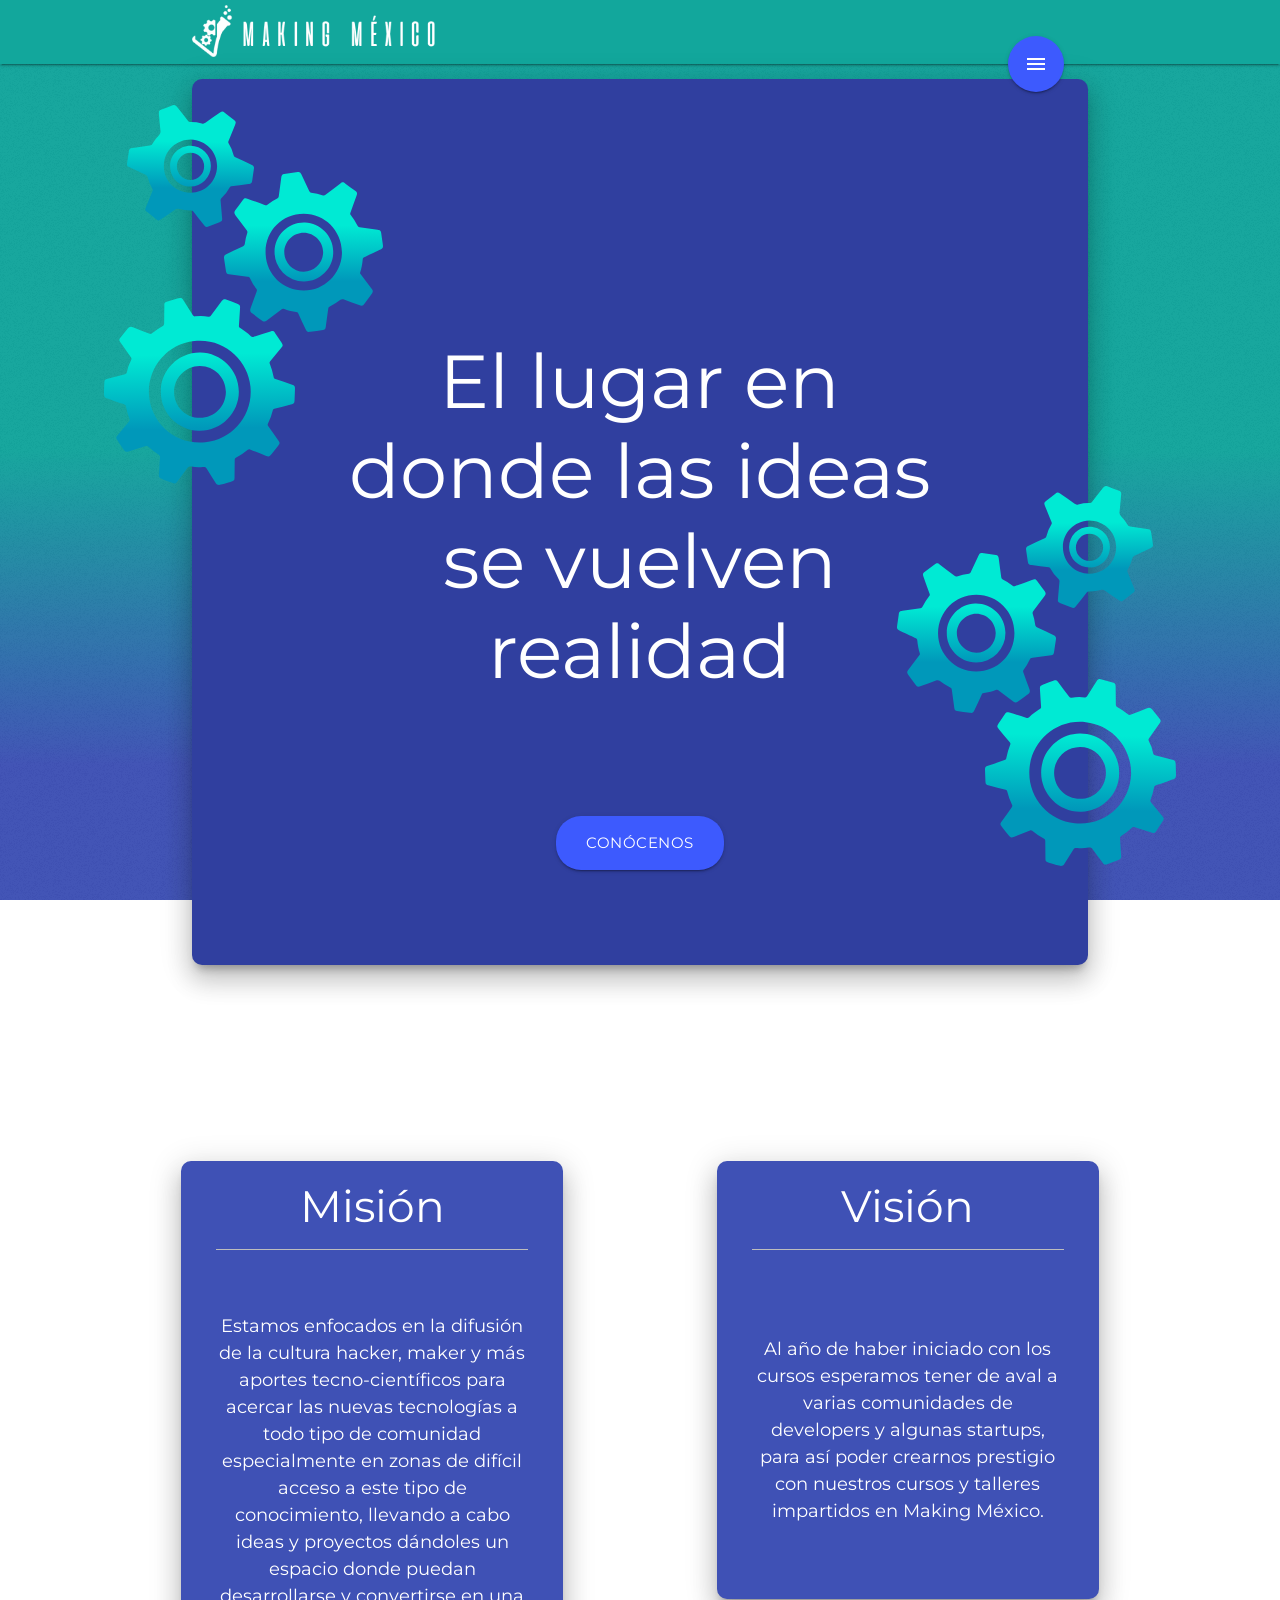
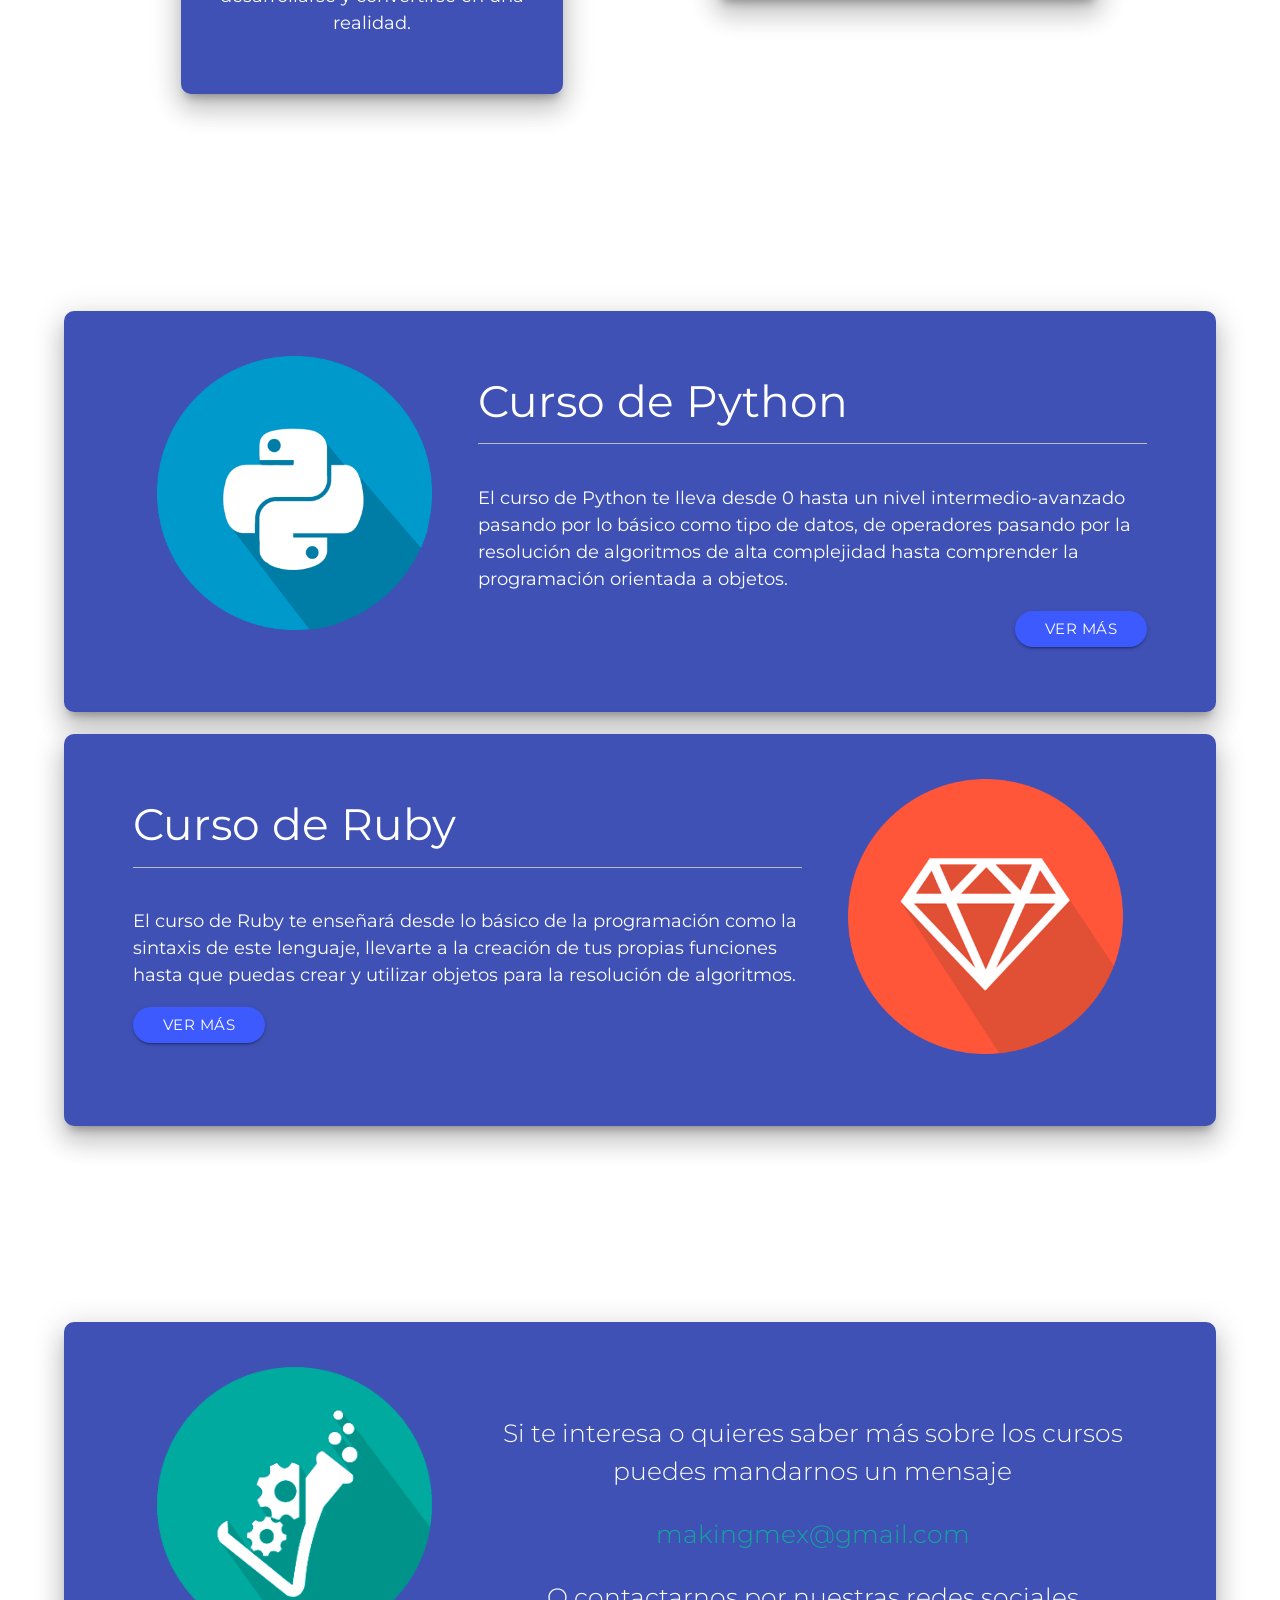
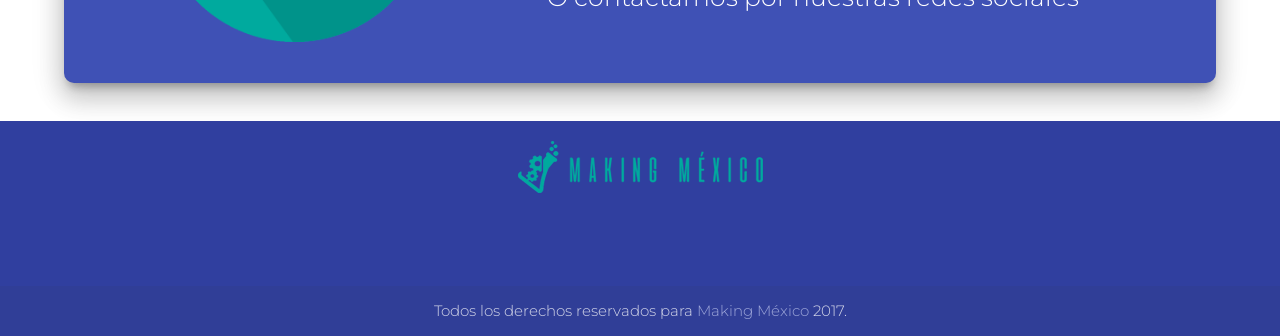
<file: index.html>
<!DOCTYPE html>
<html lang="es">

<head>
    <meta http-equiv="Content-Type" content="text/html; charset=UTF-8" />
    <meta name="viewport" content="width=device-width, initial-scale=1, maximum-scale=1.0" />
    <title>Making México</title>
    <meta name="description" content="Estamos enfocados en la difusión de la cultura hacker, maker y más aportes tecno-científicos para acercar las nuevas tecnologías a todo tipo de comunidad.">
    <meta name="keywords" content="software, tecnología, hackaton, meetup, startup, cursos, talleres, programadores, python, ruby">

    <!-- CSS  -->
    <link href="https://fonts.googleapis.com/icon?family=Material+Icons" rel="stylesheet">
    <link href="https://fonts.googleapis.com/css?family=Montserrat" rel="stylesheet">
    <link href="css/materialize.css" type="text/css" rel="stylesheet" media="screen,projection" />
    <link href="css/pages/home.min.css" rel="stylesheet">
    <link rel="stylesheet" href="font-awesome/css/font-awesome.min.css">
</head>

<body>
    <header>
        <!-- Nav -->
        <nav class="top-nav persian-green" role="navigation">
            <div class="nav-wrapper container">
                <a href="/" class="brand-logo sr"><img class="xlogo" src="img/makingmex/logommx3.png" alt=""></a>
                <a href="#modalopc" data-activates="mobile-demo" class="button-collapse"><i class="material-icons">menu</i></a>
                <a href="#modalopc" class="right hide-on-med-and-down btn-floating btn-large halfway-fab waves-effect waves-light indigo accent-3">
                    <i class="material-icons">menu</i>
                </a>
            </div>
        </nav>
    </header>

    <!-- Main -->
    <div id="main">
        <div class="section">
            <div class="container z-depth-5 indigo darken-2 myborder mydivHeader">
                <div class="row center scrollblock">
                  <div class="col s12 m2 l2">
                      <div class="sr-blocks myimage-float1ai">
                          <img id="rotate-gear-1a" class="responsive-img" src="img/gears/gear1.svg">
                      </div>
                      <div class="sr-blocks myimage-float1bi">
                          <img id="rotate-gear-1b" class="responsive-img" src="img/gears/gear2.svg">
                      </div>
                      <div class="sr-blocks myimage-float1ci">
                          <img id="rotate-gear-1c" class="responsive-img" src="img/gears/gear3.svg">
                      </div>
                  </div>
                    <div class="col s12 m8 l8">
                        <h1 class="header center title-hero white-text myspace-tittle sr">El lugar en donde las ideas se vuelven realidad</h1>
                    </div>
                    <div class="col s12 m2 l2">
                        <div class="sr-blocks myimage-float2ai">
                            <img id="rotate-gear-2a" class="responsive-img" src="img/gears/gear4.svg">
                        </div>
                        <div class="sr-blocks myimage-float2bi">
                            <img id="rotate-gear-2b" class="responsive-img" src="img/gears/gear5.svg">
                        </div>
                        <div class="sr-blocks myimage-float2ci">
                            <img id="rotate-gear-2c" class="responsive-img" src="img/gears/gear6.svg">
                        </div>
                    </div>
                </div>
                <div class="row center myspace-bottom sr">
                    <a href="#conocenos" class="btn-large waves-effect waves-light indigo accent-3 hoverable">Conócenos</a>
                </div>


                <!-- Modal Structure -->
                <div id="modalopc" class="modal indigo darken-2">
                    <div class="modal-content mycontainer myspace-tittle">
                        <a href="/"><img class="brand-logo responsive-img myhoverable-png" src="img/makingmex/logo-green.png" alt="MAKING MÉXICO"></a>
                        <div class="row center myspace-top">
                            <div class="col s12 m4">
                                <a href="#" class="modal-action modal-close btn-large waves-effect waves-light indigo accent-3 hoverable">Inicio</a>
                            </div>
                            <div class="col s12 m4">
                                <a href="#conocenos" class="modal-action modal-close btn-large waves-effect waves-light indigo accent-3 hoverable">Nosotros</a>
                            </div>
                            <div class="col s12 m4">
                                <a href="#cursos" class="modal-action modal-close btn-large waves-effect waves-light indigo accent-3 hoverable">Cursos</a>
                            </div>

                        </div>
                        <div class="row center myspace-top">
                            <div class="col s12 m6">
                                <a href="#conocenos" class="modal-action modal-close btn-large waves-effect waves-light indigo accent-3 hoverable">Conocenos</a>
                            </div>
                            <div class="col s12 m6">
                                <a href="#contacto" class="modal-action modal-close btn-large waves-effect waves-light indigo accent-3 hoverable">Contactanos</a>
                            </div>
                        </div>
                    </div>
                </div>
                <br><br>
            </div>
        </div>
    </div>

    <section id="conocenos" class="section scrollspy">
        <div class="container myspace white-text">
            <h2 class="center-align sr">Nosotros</h2>
            <div class="row">
                <div class="col s12 m5 center indigo myborder z-depth-5">
                    <h3 class="sr">Misión</h3>
                    <div class="card-panel">
                        <div class="sr divider"></div>
                        <br><br>
                        <p class="myp sr-reset">Estamos enfocados en la difusión de la cultura hacker, maker y más aportes tecno-científicos para acercar las nuevas tecnologías a todo tipo de comunidad especialmente en zonas de difícil acceso a este tipo de conocimiento, llevando
                            a cabo ideas y proyectos dándoles un espacio donde puedan desarrollarse y convertirse en una realidad.</p>
                    </div>
                </div>
                <div class="col s12 m2 myspace-bottom">
                    <p></p>
                </div>
                <div class="col s12 m5 center indigo myborder z-depth-5">
                    <h3 class="sr">Visión</h3>
                    <div class="mycard-panel">
                        <div class="sr divider"></div>
                        <br><br><br>
                        <p class="myp sr-reset">Al año de haber iniciado con los cursos esperamos tener de aval a varias comunidades de developers y algunas startups, para así poder crearnos prestigio con nuestros cursos y talleres impartidos en Making México.</p>
                    </div>
                </div>
            </div>
        </div>
    </section>

    <section id="cursos" class="section scrollspy">
        <div class="mycontainer myspace white-text">
            <h2 class="center-align sr">Cursos</h2>
            <div class="indigo myborder z-depth-5">
                <div class="mycontainer myspace-div">
                    <div class="row">
                        <div class="col s12 m4 center sr">
                            <img class="mywidth responsive-img" src="img/makingmex/logo-python.png">
                        </div>
                        <div class="col s12 m8 sr">
                            <h3>Curso de Python</h3>
                            <div class="divider"></div><br>
                            <p class="myp sr-reset">El curso de Python te lleva desde 0 hasta un nivel intermedio-avanzado pasando por lo básico como tipo de datos, de operadores pasando por la resolución de algoritmos de alta complejidad hasta comprender la programación orientada
                                a objetos.</p>
                            <a href="python.html" id="python" class="btn waves-effect waves-light indigo accent-3 hoverable right">ver más</a>
                        </div>
                    </div>
                </div>
            </div>
            <br>
            <div class="indigo myborder z-depth-5">
                <div class="mycontainer myspace-div">
                    <div class="row">
                        <div class="col s12 m8 hide-on-small-only sr">
                            <h3>Curso de Ruby</h3>
                            <div class="divider"></div><br>
                            <p class="myp sr-reset">El curso de Ruby te enseñará desde lo básico de la programación como la sintaxis de este lenguaje, llevarte a la creación de tus propias funciones hasta que puedas crear y utilizar objetos para la resolución de algoritmos.</p>
                            <a href="ruby.html" id="ruby" class="btn waves-effect waves-light indigo accent-3 hoverable left">ver más</a>
                        </div>
                        <div class="col s12 m4 center sr">
                            <img class="responsive-img" src="img/makingmex/logo-ruby.png">
                        </div>
                        <div class="col s12 m8 hide-on-large-only hide-on-med-only sr">
                            <h3>Curso de Ruby</h3>
                            <div class="divider"></div>
                            <p class="myp sr-reset">El curso de Ruby te enseñará desde lo básico de la programación como la sintaxis de este lenguaje, llevarte a la creación de tus propias funciones hasta que puedas crear y utilizar objetos para la resolución de algoritmos.</p>
                            <a href="ruby.html" id="ruby" class="btn waves-effect waves-light indigo accent-3 hoverable left">ver más</a>
                        </div>
                    </div>
                </div>
            </div>
        </div>
    </section>

    <section id="contacto" class="section scrollspy">
        <div class="mycontainer myspace white-text">
            <h2 class="center-align sr">Contacto</h2>
            <div class="indigo myborder z-depth-5">
                <div class="mycontainer myspace-top">
                    <div class="row">
                        <div class="col s12 m4 center sr">
                            <img class="responsive-img" src="img/makingmex/logo.png">
                        </div>
                        <div class="col s12 m8 center sr-reset">
                            <br>
                            <p class="flow-text white-text">Si te interesa o quieres saber más sobre los cursos puedes mandarnos un mensaje</p>
                            <p class="flow-text persian-green-text">makingmex@gmail.com</p>
                            <p class="flow-text white-text">O contactarnos por nuestras redes sociales</p>
                        </div>
                    </div>
                </div>
            </div>
        </div>
        <br>
    </section>


    <footer class="page-footer indigo darken-2">
        <div class="container">
            <div class="row center sr-blocks">
                <a href="/"><img class="brand-logo responsive-img myhoverable-png" src="img/makingmex/logo-green.png" alt="MAKING MÉXICO"></a>
            </div>
            <div class="row center">

                <a href="https://www.facebook.com/MakingMex"><i class="fa fa-facebook-square fa-3x persian-green-text myhoverable sr-blocks" aria-hidden="true"></i></a> &nbsp;&nbsp;
                <a href="https://twitter.com/makingmex" <i class="fa fa-twitter-square fa-3x persian-green-text myhoverable sr-blocks" aria-hidden="true"></i>
                </a>
            </div>
        </div>

        <!-- FOOTER  -->
        <div class="footer-copyright center">
            <div class="container sr-reset">
                Todos los derechos reservados para <a class="indigo-text text-lighten-3" href="/"> Making México</a> 2017.
            </div>
        </div>
    </footer>


    <!--  Scripts-->
    <script src="https://code.jquery.com/jquery-2.1.1.min.js"></script>
    <script src="js/materialize.js"></script>
    <script src="js/init.js"></script>
    <script src="js/interactivity/scrollreveal.js"></script>
    <script src="js/interactivity/scroll-reveal.js"></script>
    <script src="js/scrollrama/jquery.scrollorama.js"></script>
</body>

</html>
</file>
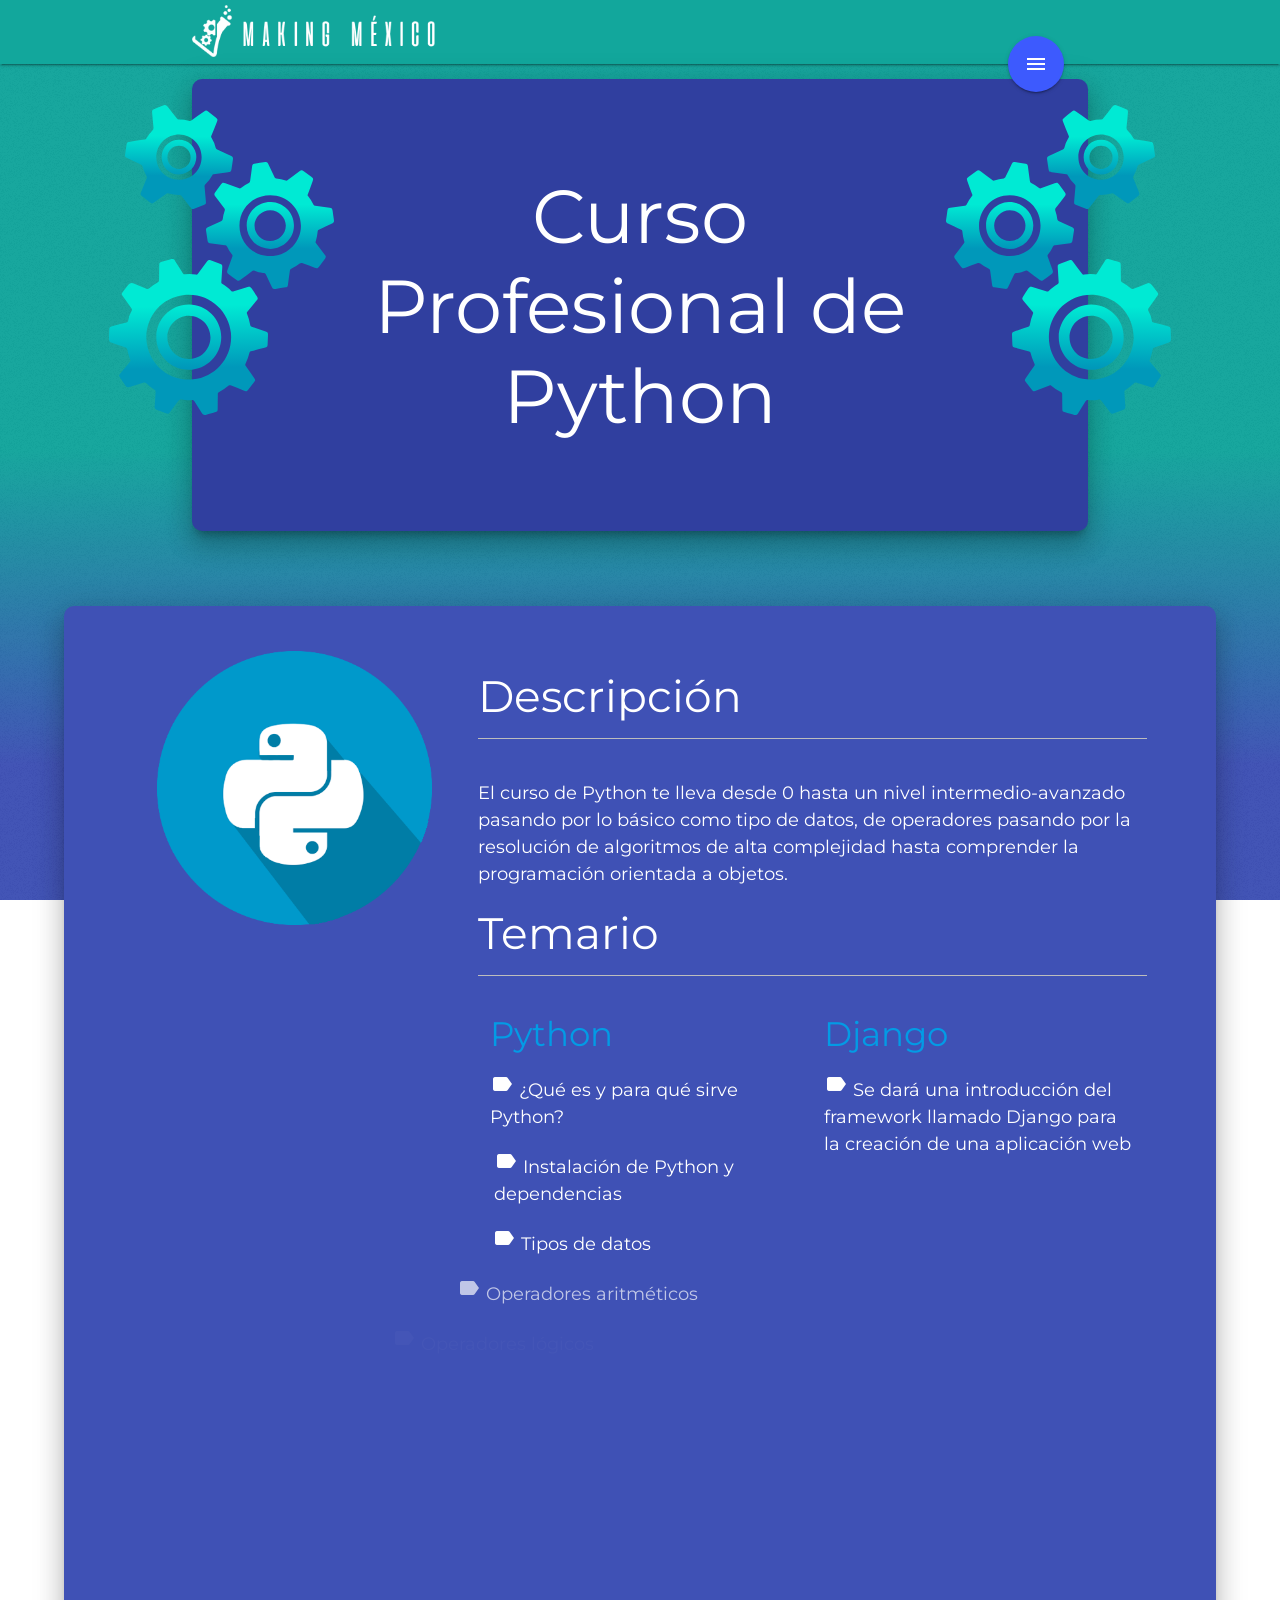
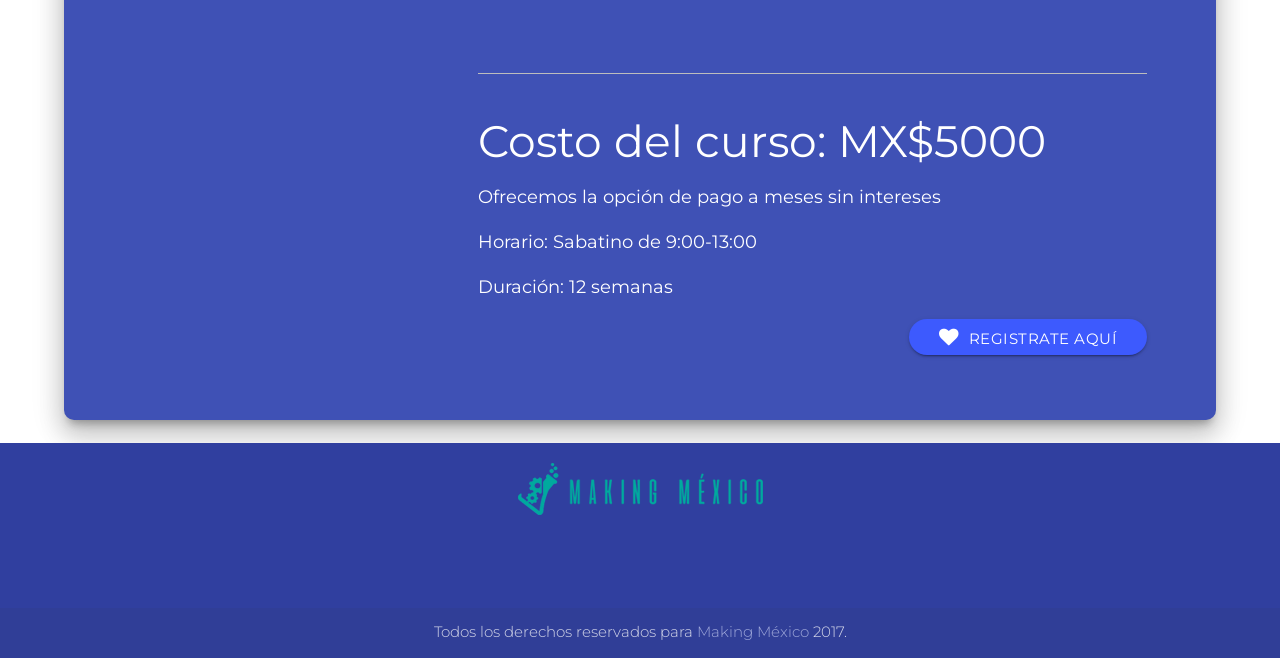
<file: python.html>
<!DOCTYPE html>
<html lang="es">

<head>
    <meta http-equiv="Content-Type" content="text/html; charset=UTF-8" />
    <meta name="viewport" content="width=device-width, initial-scale=1, maximum-scale=1.0" />
    <title>Making México</title>
    <meta name="description" content="Estamos enfocados en la difusión de la cultura hacker, maker y más aportes tecno-científicos para acercar las nuevas tecnologías a todo tipo de comunidad.">
    <meta name="keywords" content="software, tecnología, hackaton, meetup, startup, cursos, talleres, programadores, python, ruby">

    <!-- CSS  -->
    <link href="https://fonts.googleapis.com/icon?family=Material+Icons" rel="stylesheet">
    <link href="https://fonts.googleapis.com/css?family=Montserrat" rel="stylesheet">
    <link href="css/materialize.css" type="text/css" rel="stylesheet" media="screen,projection" />
    <link href="css/pages/home.min.css" rel="stylesheet">
    <link rel="stylesheet" href="font-awesome/css/font-awesome.min.css">
    <link rel="stylesheet" href="css/animate.css">
</head>

<body>
    <header>
        <!-- Nav -->
        <nav class="top-nav persian-green" role="navigation">
            <div class="nav-wrapper container">
                <a href="/" class="brand-logo sr"><img class="xlogo" src="img/makingmex/logommx3.png" alt=""></a>
                <a href="#modalopc" data-activates="mobile-demo" class="button-collapse"><i class="material-icons">menu</i></a>
                <a href="#modalopc" class="right hide-on-med-and-down btn-floating btn-large halfway-fab waves-effect waves-light indigo accent-3">
                    <i class="material-icons">menu</i>
                </a>
            </div>
        </nav>
    </header>

    <!-- Main -->
    <div id="main">
        <div class="section">
            <div class="container z-depth-5 indigo darken-2 myborder mydivHeader">
                <div class="row center scrollblock">
                    <div class="col s12 m2 l2">
                        <div class="sr-blocks myimage-float1a">
                            <img id="rotate-gear-1a" class="responsive-img" src="img/gears/gear1.svg">
                        </div>
                        <div class="sr-blocks myimage-float1b">
                            <img id="rotate-gear-1b" class="responsive-img" src="img/gears/gear2.svg">
                        </div>
                        <div class="sr-blocks myimage-float1c">
                            <img id="rotate-gear-1c" class="responsive-img" src="img/gears/gear3.svg">
                        </div>
                    </div>
                    <div class="col s12 m8 l8">
                        <h1 class="header center title-hero white-text myspace sr-blocks">Curso Profesional de Python</h1>
                    </div>
                    <div class="col s12 m2 l2">
                        <div class="sr-blocks myimage-float2a">
                            <img id="rotate-gear-2a" class="responsive-img" src="img/gears/gear4.svg">
                        </div>
                        <div class="sr-blocks myimage-float2b">
                            <img id="rotate-gear-2b" class="responsive-img" src="img/gears/gear5.svg">
                        </div>
                        <div class="sr-blocks myimage-float2c">
                            <img id="rotate-gear-2c" class="responsive-img" src="img/gears/gear6.svg">
                        </div>
                    </div>
                </div>


                <!-- Modal Structure -->
                <div id="modalopc" class="modal indigo darken-2">
                    <div class="modal-content mycontainer myspace-tittle">
                        <a href="/"><img class="brand-logo responsive-img myhoverable-png" src="img/makingmex/logo-green.png" alt="MAKING MÉXICO"></a>

                        <div class="row center myspace-top">
                            <div class="col s12 m4">
                                <a href="#" id="conocenos" class="modal-action modal-close btn-large waves-effect waves-light indigo accent-3 hoverable">Inicio</a>
                            </div>
                            <div class="col s12 m4">
                                <a href="#" id="copadding: 24px;nocenos" class="btn-large waves-effect waves-light indigo accent-3 hoverable">Nosotros</a>
                            </div>
                            <div class="col s12 m4">
                                <a href="#" id="conocenos" class="btn-large waves-effect waves-light indigo accent-3 hoverable">Cursos</a>
                            </div>

                        </div>
                        <div class="row center myspace-top">
                            <div class="col s12 m6">
                                <a href="#" id="conocenos" class="btn-large waves-effect waves-light indigo accent-3 hoverable">Conocenos</a>
                            </div>
                            <div class="col s12 m6">
                                <a href="#" id="conocenos" class="btn-large waves-effect waves-light indigo accent-3 hoverable">Contactanos</a>
                            </div>
                        </div>
                    </div>
                </div>
                <br><br>
            </div>
        </div>
    </div>

    <section id="cursos">
        <div class="mycontainer myspace white-text">
            <div class="indigo myborder z-depth-5">
                <div class="mycontainer myspace-div">
                    <div class="row">
                        <div class="col s12 m4 center">
                            <div class="sr scrollblock">
                                <img id="rotate-in" class="responsive-img" src="img/makingmex/logo-python.png">
                            </div>

                        </div>
                        <div class="col s12 m8">
                            <h3 class="sr">Descripción</h3>
                            <div class="divider sr"></div><br>
                            <p class="myp sr-reset">El curso de Python te lleva desde 0 hasta un nivel intermedio-avanzado pasando por lo básico como tipo de datos, de operadores pasando por la resolución de algoritmos de alta complejidad hasta comprender la programación orientada
                                a objetos.</p>

                            <h3 class="sr">Temario</h3>
                            <div class="divider sr"></div><br>
                            <div class="row">
                                <div class="col s12 m6">
                                    <ul id="list1">
                                        <li class="" style="transform: translateX(0px); opacity: 0;">
                                            <h4><a href="#">Python</a></h4>
                                            <p class="myp"><i class="material-icons">label</i> ¿Qué es y para qué sirve Python?</p>
                                        </li>
                                        <li class="" style="transform: translateX(0px); opacity: 0;">
                                            <p class="myp"><i class="material-icons">label</i> Instalación de Python y dependencias</p>
                                        </li>
                                        <li class="" style="transform: translateX(0px); opacity: 0;">
                                            <p class="myp"><i class="material-icons">label</i> Tipos de datos</p>
                                        </li>
                                        <li class="" style="transform: translateX(0px); opacity: 0;">
                                            <p class="myp"><i class="material-icons">label</i> Operadores aritméticos</p>
                                        </li>
                                        <li class="" style="transform: translateX(0px); opacity: 0;">
                                            <p class="myp"><i class="material-icons">label</i> Operadores lógicos</p>
                                        </li>
                                        <li class="" style="transform: translateX(0px); opacity: 0;">
                                            <p class="myp"><i class="material-icons">label</i> Estructuras de control de flujo</p>
                                        </li>
                                        <li class="" style="transform: translateX(0px); opacity: 0;">
                                            <p class="myp"><i class="material-icons">label</i> Funciones</p>
                                        </li>
                                        <li class="" style="transform: translateX(0px); opacity: 0;">
                                            <p class="myp"><i class="material-icons">label</i> Algoritmos</p>
                                        </li>
                                        <li class="" style="transform: translateX(0px); opacity: 0;">
                                            <p class="myp"><i class="material-icons">label</i> Programación Orientada a Objetos</p>
                                        </li>
                                        <li class="" style="transform: translateX(0px); opacity: 0;">
                                            <p class="myp"><i class="material-icons">label</i> Arduino & Python</p>
                                        </li>
                                    </ul>
                                </div>
                                <div class="col s12 m6">
                                    <ul id="list2">
                                        <li class="" style="transform: translateX(0px); opacity: 0;">
                                            <h4><a href="#">Django</a></h4>
                                            <p class="myp"><i class="material-icons">label</i> Se dará una introducción del framework llamado Django para la creación de una aplicación web</p>
                                        </li>
                                    </ul>
                                </div>
                            </div>

                            <div class="divider sr"></div><br>
                            <h3 class="sr">Costo del curso: MX$5000</h3>
                            <div class="sr-reset">
                                <p class="myp">Ofrecemos la opción de pago a meses sin intereses</p>
                                <p class="myp">Horario: Sabatino de 9:00-13:00</p>
                                <p class="myp">Duración: 12 semanas</p>
                                <a href="#" id="python" class="btn waves-effect waves-light indigo accent-3 hoverable right"><i class="fa fa-heart" aria-hidden="true"></i>&nbsp; registrate aquí</a>
                            </div>

                        </div>
                    </div>
                </div>
            </div>
            <br>
    </section>


    <footer class="page-footer indigo darken-2">
        <div class="container">
            <div class="row center sr">
                <a href="/"><img class="brand-logo responsive-img myhoverable-png" src="img/makingmex/logo-green.png" alt="MAKING MÉXICO"></a>
            </div>
            <div class="row center">

                <a href="https://www.facebook.com/MakingMex"><i class="fa fa-facebook-square fa-3x persian-green-text myhoverable sr-blocks" aria-hidden="true"></i></a> &nbsp;&nbsp;
                <a href="https://twitter.com/makingmex" <i class="fa fa-twitter-square fa-3x persian-green-text myhoverable sr-blocks" aria-hidden="true"></i>
                </a>
            </div>
        </div>

        <!-- FOOTER  -->
        <div class="footer-copyright center">
            <div class="container sr-reset">
                Todos los derechos reservados para <a class="indigo-text text-lighten-3" href="/"> Making México</a> 2017.
            </div>
        </div>
    </footer>


    <!--  Scripts-->
    <script src="https://code.jquery.com/jquery-2.1.1.min.js"></script>
    <script src="js/materialize.js"></script>
    <script src="js/init.js"></script>
    <script src="js/interactivity/scrollreveal.js"></script>
    <script src="js/interactivity/scroll-reveal.js"></script>


    <!--  <script type="js/scrollrama/jquery-1.9.1.min.js"></script>  -->
    <script src="js/scrollrama/jquery.scrollorama.js"></script>

</body>

</html>
</file>
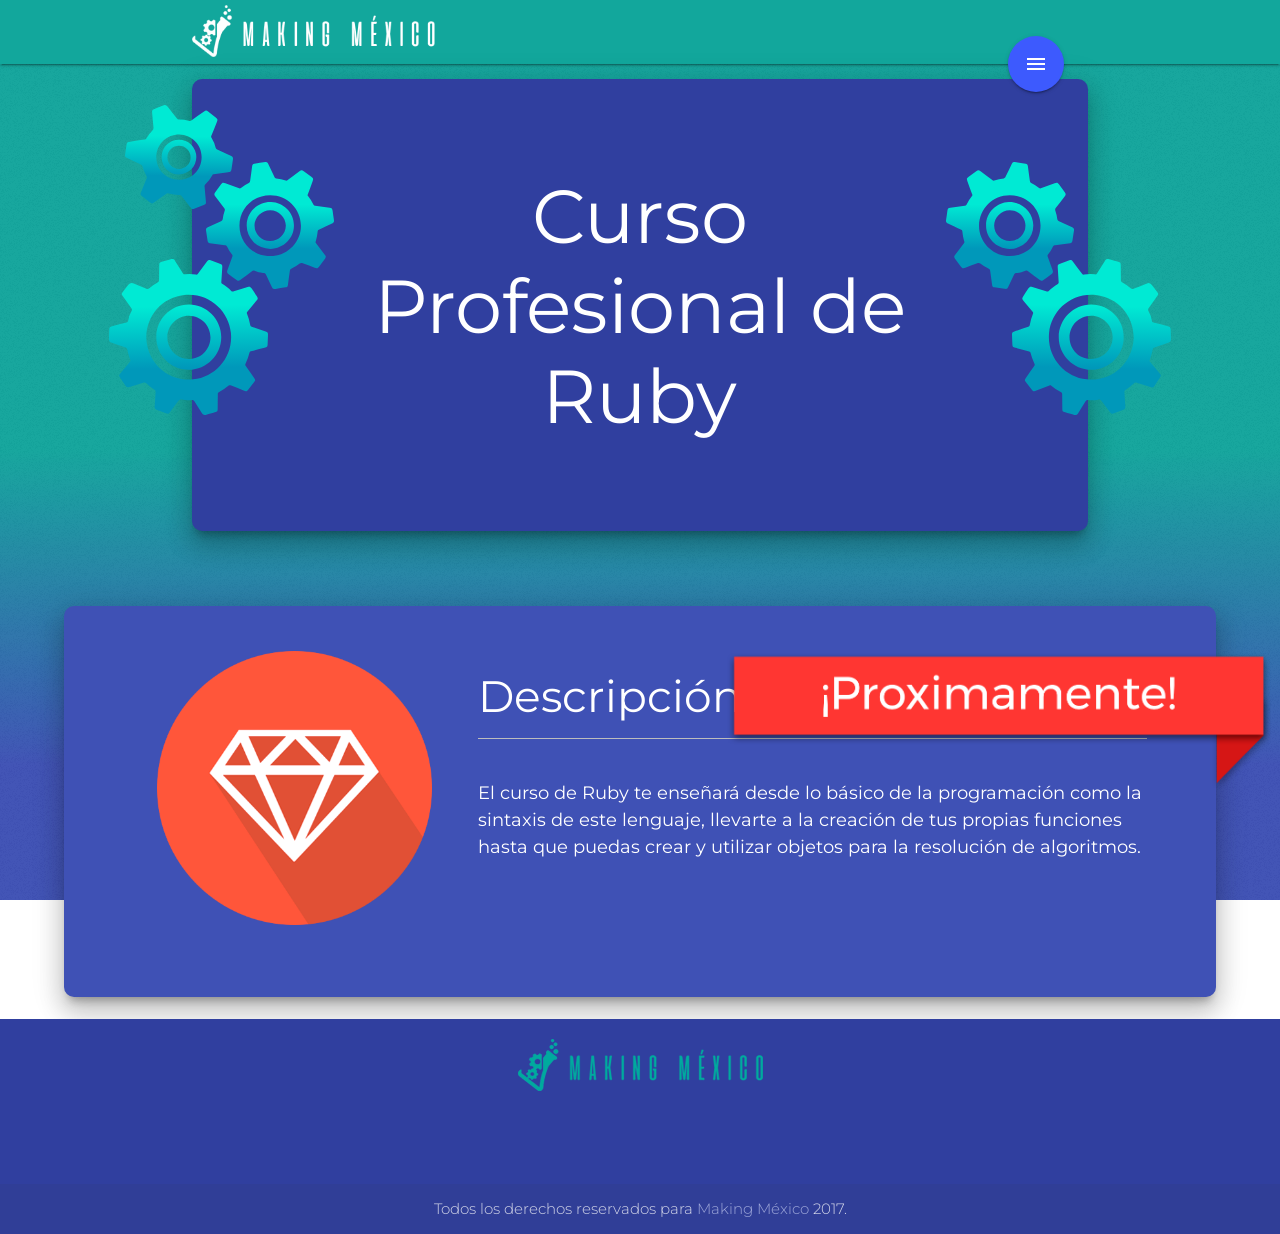
<file: ruby.html>
<!DOCTYPE html>
<html lang="es">

<head>
    <meta http-equiv="Content-Type" content="text/html; charset=UTF-8" />
    <meta name="viewport" content="width=device-width, initial-scale=1, maximum-scale=1.0" />
    <title>Making México</title>
    <meta name="description" content="Estamos enfocados en la difusión de la cultura hacker, maker y más aportes tecno-científicos para acercar las nuevas tecnologías a todo tipo de comunidad.">
    <meta name="keywords" content="software, tecnología, hackaton, meetup, startup, cursos, talleres, programadores, python, ruby">

    <!-- CSS  -->
    <link href="https://fonts.googleapis.com/icon?family=Material+Icons" rel="stylesheet">
    <link href="https://fonts.googleapis.com/css?family=Montserrat" rel="stylesheet">
    <link href="css/materialize.css" type="text/css" rel="stylesheet" media="screen,projection" />
    <link href="css/pages/home.min.css" rel="stylesheet">
    <link rel="stylesheet" href="font-awesome/css/font-awesome.min.css">
    <link rel="stylesheet" href="css/animate.css">
</head>

<body>
    <header>
        <!-- Nav -->
        <nav class="top-nav persian-green" role="navigation">
            <div class="nav-wrapper container">
                <a href="/" class="brand-logo sr"><img class="xlogo" src="img/makingmex/logommx3.png" alt=""></a>
                <a href="#modalopc" data-activates="mobile-demo" class="button-collapse"><i class="material-icons">menu</i></a>
                <a href="#modalopc" class="right hide-on-med-and-down btn-floating btn-large halfway-fab waves-effect waves-light indigo accent-3">
                    <i class="material-icons">menu</i>
                </a>
            </div>
        </nav>
    </header>

    <!-- Main -->
    <div id="main">
        <div class="section">
            <div class="container z-depth-5 indigo darken-2 myborder mydivHeader">
                <div class="row center scrollblock">
                    <div class="col s12 m2 l2">
                        <div class="sr-blocks myimage-float1a">
                            <img id="rotate-gear-1a" class="responsive-img" src="img/gears/gear1.svg">
                        </div>
                        <div class="sr-blocks myimage-float1b">
                            <img id="rotate-gear-1b" class="responsive-img" src="img/gears/gear2.svg">
                        </div>
                        <div class="sr-blocks myimage-float1c">
                            <img id="rotate-gear-1c" class="responsive-img" src="img/gears/gear3.svg">
                        </div>
                    </div>
                    <div class="col s12 m8 l8">
                        <h1 class="header center title-hero white-text myspace sr-blocks">Curso Profesional de Ruby</h1>
                    </div>
                    <div class="col s12 m2 l2">
                        <div class="sr-blocks myimage-float2a">
                            <img id="rotate-gear-2a" class="responsive-img" src="img/gears/gear4.svg">
                        </div>
                        <div class="sr-blocks myimage-float2b">
                            <img id="rotate-gear-2b" class="responsive-img" src="img/gears/gear5.svg">
                        </div>
                        <div class="sr-blocks myimage-float2c">
                            <img id="rotate-gear-2c" class="responsive-img" src="img/gears/gear6.svg">
                        </div>
                    </div>
                </div>


                <!-- Modal Structure -->
                <div id="modalopc" class="modal indigo darken-2">
                    <div class="modal-content mycontainer myspace-tittle">
                        <a href="/"><img class="brand-logo responsive-img myhoverable-png" src="img/makingmex/logo-green.png" alt="MAKING MÉXICO"></a>

                        <div class="row center myspace-top">
                            <div class="col s12 m4">
                                <a href="#" id="conocenos" class="modal-action modal-close btn-large waves-effect waves-light indigo accent-3 hoverable">Inicio</a>
                            </div>
                            <div class="col s12 m4">
                                <a href="#" id="copadding: 24px;nocenos" class="btn-large waves-effect waves-light indigo accent-3 hoverable">Nosotros</a>
                            </div>
                            <div class="col s12 m4">
                                <a href="#" id="conocenos" class="btn-large waves-effect waves-light indigo accent-3 hoverable">Cursos</a>
                            </div>

                        </div>
                        <div class="row center myspace-top">
                            <div class="col s12 m6">
                                <a href="#" id="conocenos" class="btn-large waves-effect waves-light indigo accent-3 hoverable">Conocenos</a>
                            </div>
                            <div class="col s12 m6">
                                <a href="#" id="conocenos" class="btn-large waves-effect waves-light indigo accent-3 hoverable">Contactanos</a>
                            </div>
                        </div>
                    </div>
                </div>
                <br><br>
            </div>
        </div>
    </div>

    <section id="cursos">
        <div class="mycontainer myspace white-text">
            <div class="indigo myborder z-depth-5">
                <div class="mycontainer myspace-div">
                    <div class="row">
                        <div class="col s12 m4 center">
                            <div class="sr scrollblock">
                                <img id="rotate-in" class="responsive-img" src="img/makingmex/logo-ruby.png">
                            </div>
                        </div>
                        <div class="col s12 m8">
                            <h3 class="sr">Descripción</h3>
                            <div class="divider sr"></div><br>
                            <p class="myp sr-reset">El curso de Ruby te enseñará desde lo básico de la programación como la sintaxis de este lenguaje, llevarte a la creación de tus propias funciones hasta que puedas crear y utilizar objetos para la resolución de algoritmos.</p>
                        </div>
                        <div class="mybanner">
                            <img class="responsive-img" src="img/makingmex/banner.png" alt="proximamente">
                        </div>
                    </div>
                </div>
            </div>
            </div>
            <br>
    </section>


    <footer class="page-footer indigo darken-2">
        <div class="container">
            <div class="row center sr">
                <a href="/"><img class="brand-logo responsive-img myhoverable-png" src="img/makingmex/logo-green.png" alt="MAKING MÉXICO"></a>
            </div>
            <div class="row center">

                <a href="https://www.facebook.com/MakingMex"><i class="fa fa-facebook-square fa-3x persian-green-text myhoverable sr-blocks" aria-hidden="true"></i></a> &nbsp;&nbsp;
                <a href="https://twitter.com/makingmex" <i class="fa fa-twitter-square fa-3x persian-green-text myhoverable sr-blocks" aria-hidden="true"></i>
                </a>
            </div>
        </div>

        <!-- FOOTER  -->
        <div class="footer-copyright center">
            <div class="container sr-reset">
                Todos los derechos reservados para <a class="indigo-text text-lighten-3" href="/"> Making México</a> 2017.
            </div>
        </div>
    </footer>


    <!--  Scripts-->
    <script src="https://code.jquery.com/jquery-2.1.1.min.js"></script>
    <script src="js/materialize.js"></script>
    <script src="js/init.js"></script>
    <script src="js/interactivity/scrollreveal.js"></script>
    <script src="js/interactivity/scroll-reveal.js"></script>


    <!--  <script type="js/scrollrama/jquery-1.9.1.min.js"></script>  -->
    <script src="js/scrollrama/jquery.scrollorama.js"></script>

</body>

</html>
</file>
<file: css/pages/home.min.css>
/*body, .portafolio-section, .clients-section {
    background: #192242
}

.home-mask {
    background-image: -webkit-linear-gradient(3deg, #15bdde, #5268c1);
    background-image: linear-gradient(87deg, #15bdde, #5268c1)
}

.home-mask .mask {
    background-image: -webkit-linear-gradient(top, #070c20, #192242);
    background-image: linear-gradient(to bottom, #070c20, #192242)
}*/


/* Here you specify the typography by Google Fonts */

body {
    font-family: 'Montserrat', serif;
}


/* Class to apply the persian-green color of the original logo*/

.persian-green {
    background-color: #12A79C !important;
}

.persian-green-text {
    color: #12A79C !important;
}

nav .xlogo {
    padding-top: 5px;
    max-height: 3.8rem;
    ;
}

a.mysvg:after {
    content: "";
    top: 0;
    right: 0;
    bottom: 0;
    left: 0;
}

.transparencia {
    opacity: 0.5;
    filter: alpha(opacity=50);
    /* For IE8 and earlier */
}

.myspace {
    padding-top: 4rem;
}

.myspace-tittle {
    padding-top: 3em;
    padding-bottom: 1em;
}

.myspace-div {
    padding-top: 3em;
    padding-bottom: 3em;
}

.myspace-top {
    padding-top: 3em;
    padding-bottom: 1em;
}

.myspace-bottom {
    padding-bottom: 2em;
}

.myborder {
    border-radius: 10px;
}

.card-element {
    background-image: -webkit-linear-gradient(75deg, #1b295b, #5268c1);
    background-image: linear-gradient(75deg, #1b295b, #5268c1);
    border-radius: 10px;
    padding: 2rem;
    text-align: center;
}

.card-super div {
    margin: 0 auto;
    width: 90%;
    padding-bottom: 1rem
}

.mydivHeader {
    position: relative;
}

.myimage-float1 {
    position: absolute;
    top: 2em;
    left: -10em;
    /*top:  120px;
  left: 150px;*/
}

.myimage-float2 {
    position: absolute;
    top: 12em;
    right: -10em;
}

.myimage-float1a {
    position: absolute;
    top: 12em;
    left: -6.5em;
    width: 12.5em;
}

.myimage-float1b {
    position: absolute;
    top: 5.5em;
    left: 0.2em;
    width: 10em;
}

.myimage-float1c {
    position: absolute;
    top: 1.7em;
    left: -5.1em;
    width: 8.5em;
}

.myimage-float2a {
    position: absolute;
    top: 12em;
    right: -6.5em;
    width: 12.5em;
}

.myimage-float2b {
    position: absolute;
    top: 5.5em;
    right: 0.2em;
    width: 10em;
}

.myimage-float2c {
    position: absolute;
    top: 1.7em;
    right: -5.1em;
    width: 8.5em;
}

/*gears to index*/
.myimage-float1ai {
    position: absolute;
    top: 14.6em;
    left: -7em;
    width: 15em;
}

.myimage-float1bi {
    position: absolute;
    top: 6.2em;
    left: 1.2em;
    width: 12.5em;
}

.myimage-float1ci {
    position: absolute;
    top: 1.7em;
    left: -5.1em;
    width: 10em;
}

.myimage-float2ai {
    position: absolute;
    top: 40em;
    right: -7em;
    width: 15em;
}

.myimage-float2bi {
    position: absolute;
    top: 31.6em;
    right: 1.2em;
    width: 12.5em;
}

.myimage-float2ci {
    position: absolute;
    top: 27.1em;
    right: -5.1em;
    width: 10em;
}

.mybanner {
  position: fixed;
  width: 50%;
  right: -5.8em;
  /*
  position: relative;
  top: -35em;
  right: -36.8em;
  width: 70%;
  */
}

.myp {
    font-size: 1.2em;
}

.mycard-panel {
    padding-right: 24px;
    padding-bottom: 41px;
    padding-left: 24px;
    margin: 0.5rem 0 1rem 0;
}

.mycontainer {
    margin: 0 auto;
    max-width: 1440px;
    width: 90%;
}

.myhoverable:hover {
    transition: box-shadow .25s;
    box-shadow: 0 8px 17px 0 rgba(0, 0, 0, 0.2), 0 6px 20px 0 rgba(0, 0, 0, 0.19);
    color: #ffffff !important;
}

.myhoverable-png:hover {
    -webkit-filter: brightness(1%) invert(100%);
    filter: brightness(1%) invert(100%);
}

.myopacity {
    opacity: 80%;
}

.title-hero {
    font-weight: 400;
    line-height: 1.2;
}

.title-hero {
    font-size: 2.5rem
}

@media only screen and (min-width: 50px) {
    .title-hero {
        font-size: 2.5rem
    }
    .myimage-float1 {
        top: -0.1em;
        left: -4.5em;
        width: 8em;
    }
    .myimage-float2 {
        top: 18em;
        right: -5em;
        width: 8em;
    }
}

@media only screen and (min-width: 350px) {
    .title-hero {
        font-size: 2.5rem
    }
    .myimage-float1 {
        top: -0.1em;
        left: -5.5em;
        width: 8em;
    }
    .myimage-float2 {
        top: 18em;
        right: -6em;
        width: 10em;
    }
}

@media only screen and (min-width: 450px) {
    .title-hero {
        font-size: 3.5rem
    }
    .myimage-float1 {
        top: 1em;
        left: -7em;
        width: 10.8em;
    }
    .myimage-float2 {
        top: 24em;
        right: -7em;
        width: 11em;
    }
}

@media only screen and (min-width: 650px) {
    .title-hero {
        font-size: 3.5rem
    }
    .myimage-float1 {
        top: 3em;
        left: -7em;
        width: 15em;
    }
    .myimage-float2 {
        top: 20em;
        right: -7.5em;
        width: 13em;
    }
}

@media only screen and (min-width: 850px) {
    .title-hero {
        font-size: 4rem
    }
    .myimage-float1 {
        top: 3em;
        left: -8em;
        width: 17.5em;
    }
    .myimage-float2 {
        top: 23em;
        right: -8.5em;
        width: 15em;
    }
}

@media only screen and (min-width: 1050px) {
    .title-hero {
        font-size: 4.5rem
    }
    .myimage-float1 {
        top: 3em;
        left: -10em;
        width: 20em;
    }
    .myimage-float2 {
        top: 24em;
        right: -10em;
        width: 17.5em;
    }
}

@media only screen and (min-width: 1250px) {
    .title-hero {
        font-size: 5rem
    }
    .myimage-float1 {
        top: 4em;
        left: -10em;
    }
    .myimage-float2 {
        top: 29em;
        right: -10em;
    }
}

@media only screen and (min-width: 1450px) {
    .title-hero {
        font-size: 5rem
    }
    .myimage-float1 {
        top: 3em;
        left: -10em;
        width: 20em;
    }
    .myimage-float2 {
        top: 22em;
        right: -10em;
        width: 17.5em;
    }
}

@media only screen and (min-width: 1650px) {
    .title-hero {
        font-size: 5.5rem
    }
    .myimage-float1 {
        top: 4em;
        left: -10em;
        width: 22.5em;
    }
    .myimage-float2 {
        top: 26em;
        right: -10em;
        width: 20em;
    }
}


/* Shorthand version */

.myrotate {
    -webkit-animation-iteration-count: 3;
}
</file>
